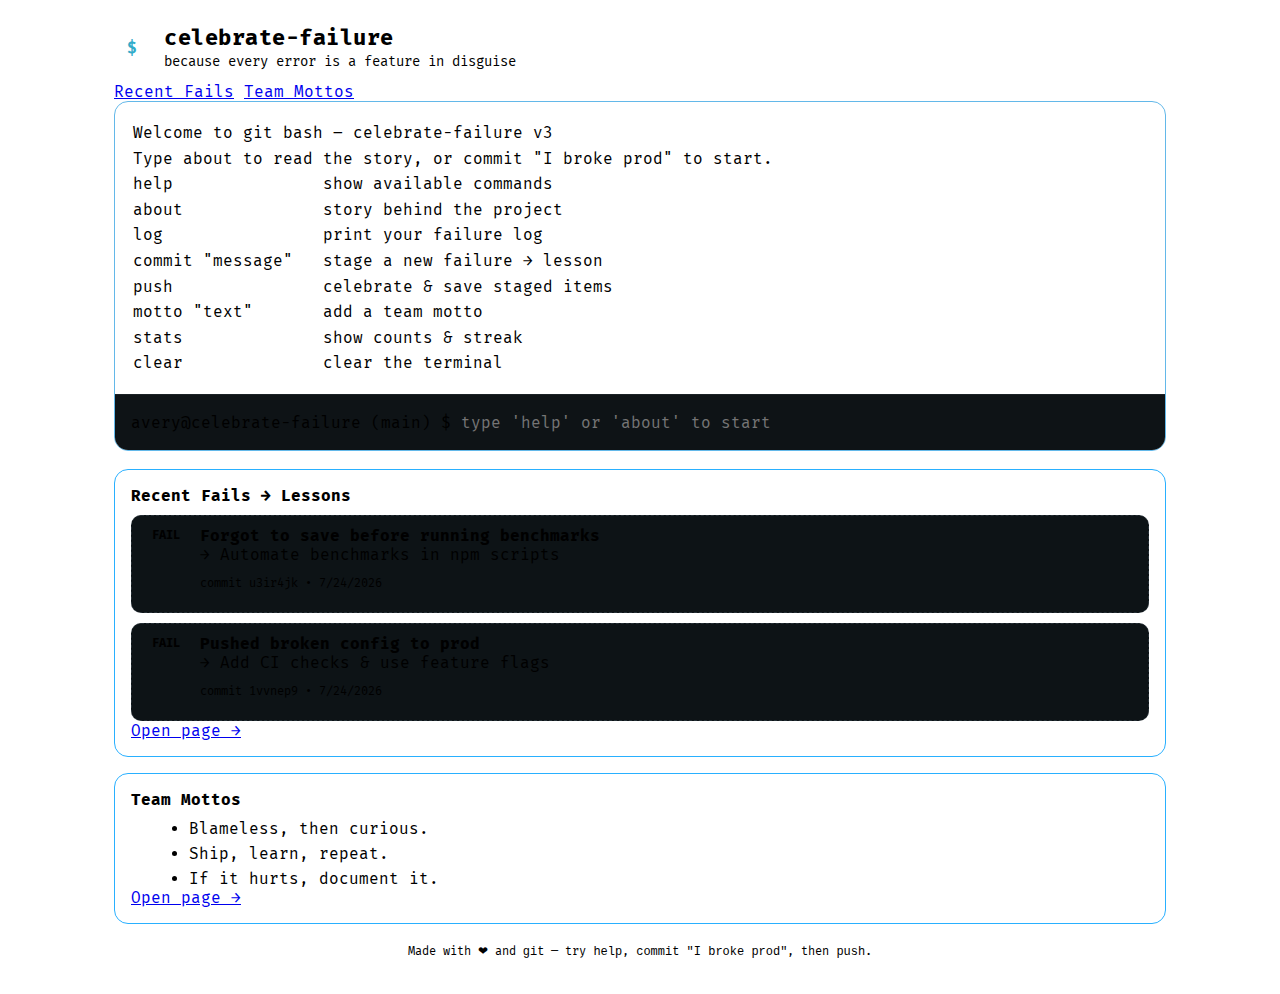
<file: index.html>
<!DOCTYPE html>
<html lang="en">
<head>
  <meta charset="UTF-8" />
  <meta name="viewport" content="width=device-width, initial-scale=1" />
  <title>git bash: celebrate-failure</title>
  <link rel="stylesheet" href="style.css" />
  <link rel="preconnect" href="https://fonts.googleapis.com">
  <link rel="preconnect" href="https://fonts.gstatic.com" crossorigin>
  <link href="https://fonts.googleapis.com/css2?family=Fira+Mono:wght@400;500;700&display=swap" rel="stylesheet">
  <meta name="description" content="A playful, terminal-themed site that celebrates mistakes as commits on the path to mastery." />
</head>
<body>
  <main class="wrap" aria-label="Celebrate Failure Terminal">
    <header class="brand">
      <div class="logo" aria-hidden="true">$</div>
      <div>
        <h1>celebrate-failure</h1>
        <p class="tag">because every error is a feature in disguise</p>
      </div>
    </header>

    <nav class="actions" aria-label="Primary">
      <a class="btn" href="fails.html">Recent Fails</a>
      <a class="btn" href="mottos.html">Team Mottos</a>
    </nav>

    <section class="terminal" role="region" aria-label="Git Bash">
      <div id="screen" class="screen" aria-live="polite" aria-atomic="false"></div>

      <form id="cli" autocomplete="off" aria-label="Command line input">
        <label for="command" class="prompt" aria-hidden="true"><span class="user">avery</span>@<span class="repo">celebrate-failure</span> <span class="branch">(main)</span> $</label>
        <input id="command" name="command" class="command" type="text" spellcheck="false" placeholder="type 'help' or 'about' to start" aria-describedby="helptext" />
        <span id="caret" class="caret" aria-hidden="true"></span>
      </form>
      <p id="helptext" class="sr-only">Type a command like help, log, commit "message", push, clear, motto, stats, about.</p>
    </section>

    <section class="panels">
      <article class="panel" aria-labelledby="recent-title">
        <h2 id="recent-title">Recent Fails → Lessons</h2>
        <ul id="fail-list" class="fail-list" aria-live="polite"></ul>
        <div class="panel-actions"><a class="btn btn-ghost" href="fails.html" aria-label="Open all recent fails">Open page →</a></div>
      </article>
      <article class="panel" aria-labelledby="mottos-title">
        <h2 id="mottos-title">Team Mottos</h2>
        <ul id="mottos" class="mottos"></ul>
        <div class="panel-actions"><a class="btn btn-ghost" href="mottos.html" aria-label="Open team mottos page">Open page →</a></div>
      </article>
    </section>

    <footer class="footer">
      <p>Made with <span aria-hidden="true">❤</span> and <code>git</code> — try <code>help</code>, <code>commit "I broke prod"</code>, then <code>push</code>.</p>
    </footer>
  </main>

  <div id="confetti" class="confetti" aria-hidden="true"></div>

  <script src="script.js"></script>
</body>
</html>
</file>
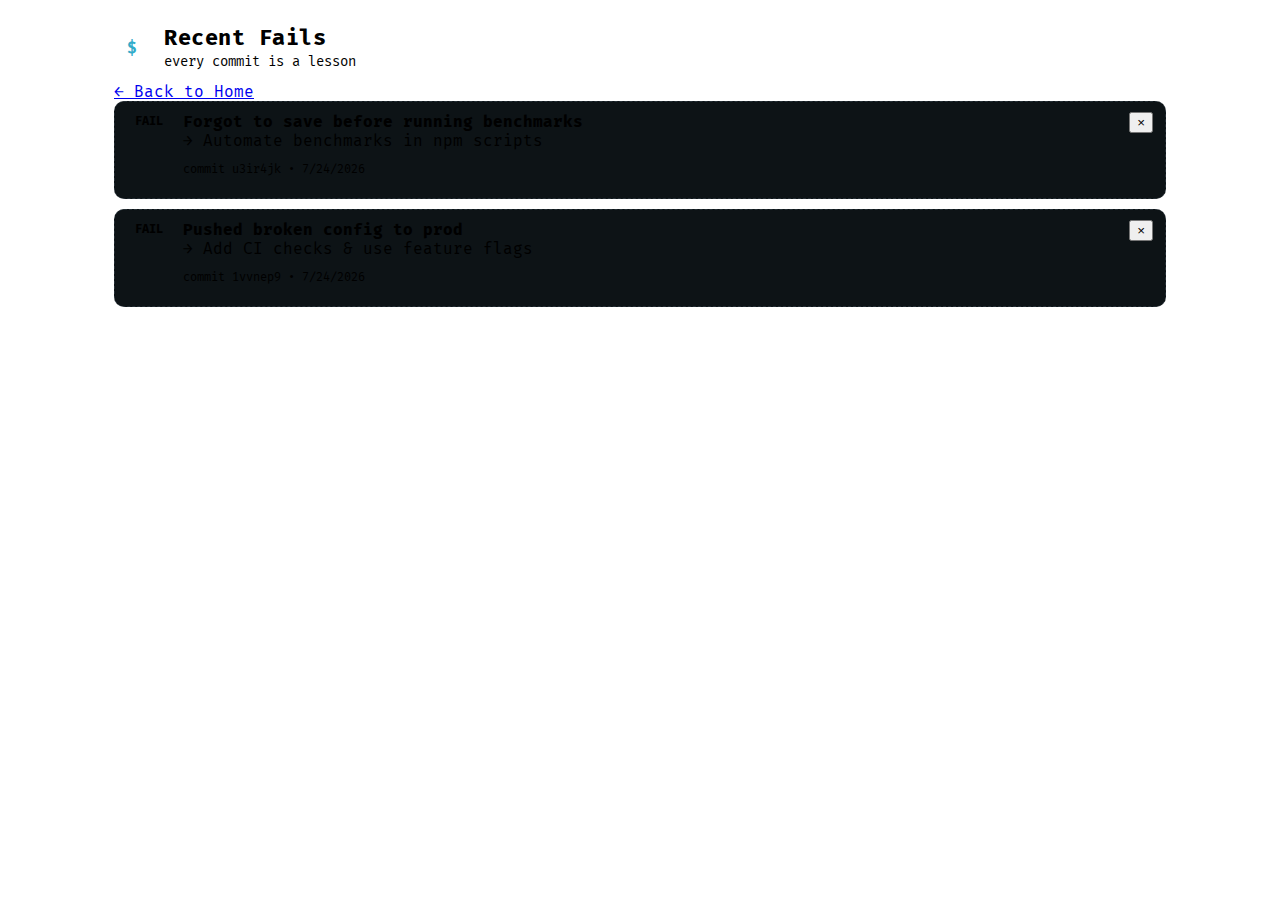
<file: fails.html>
<!DOCTYPE html>
<html lang="en">
<head>
  <meta charset="UTF-8" />
  <meta name="viewport" content="width=device-width, initial-scale=1" />
  <title>Recent Fails — celebrate-failure</title>
  <link rel="stylesheet" href="style.css" />
  <link rel="preconnect" href="https://fonts.googleapis.com">
  <link rel="preconnect" href="https://fonts.gstatic.com" crossorigin>
  <link href="https://fonts.googleapis.com/css2?family=Fira+Mono:wght@400;500;700&display=swap" rel="stylesheet">
</head>
<body>
  <main class="wrap">
    <header class="brand">
      <div class="logo" aria-hidden="true">$</div>
      <div>
        <h1>Recent Fails</h1>
        <p class="tag">every commit is a lesson</p>
      </div>
    </header>

    <div id="fails-root"></div>
  </main>
  <script src="script.js"></script>
</body>
</html>
</file>
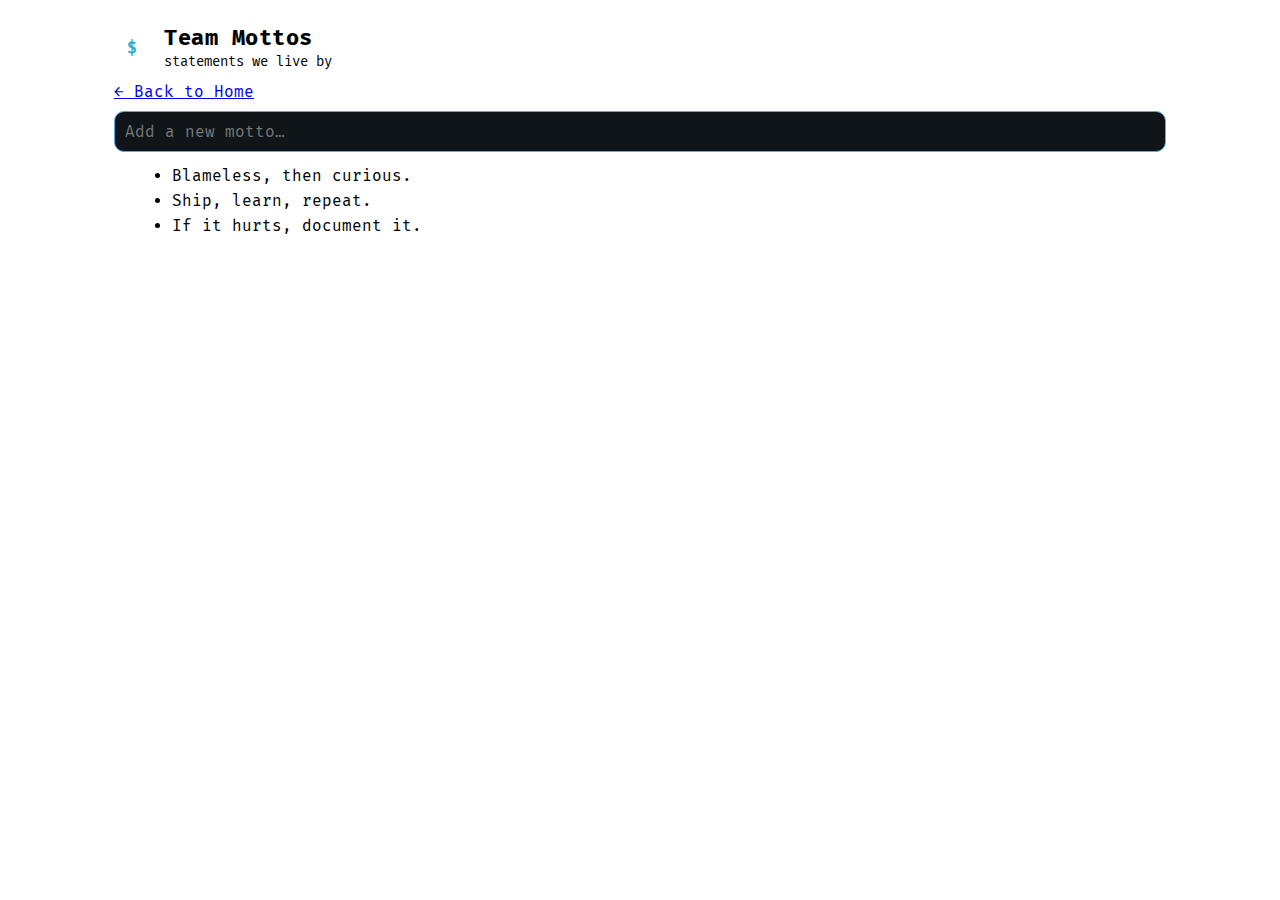
<file: mottos.html>
<!DOCTYPE html>
<html lang="en">
<head>
  <meta charset="UTF-8" />
  <meta name="viewport" content="width=device-width, initial-scale=1" />
  <title>Team Mottos — celebrate-failure</title>
  <link rel="stylesheet" href="style.css" />
  <link rel="preconnect" href="https://fonts.googleapis.com">
  <link rel="preconnect" href="https://fonts.gstatic.com" crossorigin>
  <link href="https://fonts.googleapis.com/css2?family=Fira+Mono:wght@400;500;700&display=swap" rel="stylesheet">
</head>
<body>
  <main class="wrap">
    <header class="brand">
      <div class="logo" aria-hidden="true">$</div>
      <div>
        <h1>Team Mottos</h1>
        <p class="tag">statements we live by</p>
      </div>
    </header>

    <div id="mottos-root"></div>
  </main>
  <script src="script.js"></script>
</body>
</html>
</file>
<file: style.css>
* { box-sizing: border-box; }
html, body { height: 100%; }
body {
margin: 0;
font-family: "Fira Mono", ui-monospace, SFMono-Regular, Menlo, Monaco, Consolas, "Liberation Mono", "Courier New", monospace;
color: var(--text);
background: radial-gradient(1200px 600px at 10% 0%, hsl(203, 100%, 65%) 0%, var(--bg) 55%);
}


.wrap { max-width: 1100px; margin: 0 auto; padding: 24px; }


.brand { display: flex; align-items: center; gap: 14px; margin-bottom: 12px; }
.brand .logo { width: 36px; height: 36px; border-radius: 9px; background: linear-gradient(135deg, var(--green), var(--blue)); display: grid; place-items: center; font-weight: 700; color: hsl(192, 61%, 49%); box-shadow: 0 6px 20px var(--shadow); }
.brand h1 { font-size: 22px; margin: 0; letter-spacing: 0.5px; }
.brand .tag { margin: 2px 0 0; color: var(--subtle); font-size: 14px; }


.terminal { background: var(--panel); border: 1px solid hsl(202, 75%, 65%); border-radius: 14px; overflow: hidden; box-shadow: 0 12px 30px var(--shadow); }


.screen { padding: 18px; min-height: 220px; line-height: 1.6; }
.screen .line { white-space: pre-wrap; word-break: break-word; }
.screen .line .ok { color: var(--green); }
.screen .line .warn { color: var(--yellow); }
.screen .line .err { color: var(--red); }
.screen .line .info { color: var(--cyan); }


#cli { display: flex; align-items: center; gap: 10px; border-top: 1px solid #1b2226; padding: 12px 16px; background: #0e1316; position: relative; }
.prompt { color: var(--green); flex: 0 0 auto; }
.prompt .repo { color: var(--cyan); }
.prompt .branch { color: var(--magenta); }
.command {
background: transparent; border: none; outline: none; color: var(--text); font: inherit;
flex: 1; padding: 6px 0; caret-color: transparent; /* real caret hidden, we draw our own */
}
.caret { width: 9px; height: 18px; background: var(--text); display: inline-block; animation: blink 1s steps(2, start) infinite; position: absolute; right: 16px; opacity: 0.8; }
@keyframes blink { 50% { opacity: 0; } }


.panels { display: grid; grid-template-columns: 1fr; gap: 16px; margin-top: 18px; }
.panel { background: var(--panel); border: 1px solid hsl(202, 100%, 58%); border-radius: 14px; padding: 16px; box-shadow: 0 12px 30px var(--shadow); }
.panel h2 { margin: 0 0 10px; font-size: 16px; color: var(--yellow); }
.fail-list { list-style: none; padding: 0; margin: 0; display: grid; gap: 10px; }
.fail-item { display: grid; grid-template-columns: auto 1fr auto; gap: 12px; align-items: start; padding: 10px 12px; border: 1px dashed #263037; border-radius: 10px; background: #0d1316; }
.badge { color: var(--bg); background: var(--green); border-radius: 999px; padding: 2px 8px; font-weight: 700; font-size: 12px; text-transform: uppercase; }
.meta { color: var(--subtle); font-size: 12px; }
.lesson { margin: 0; }


.mottos { list-style: disc; margin: 0 0 0 18px; color: var(--subtle); display: grid; gap: 6px; }


.footer { color: var(--subtle); text-align: center; margin-top: 20px; font-size: 12px; }


/* Confetti */
.confetti { pointer-events: none; position: fixed; inset: 0; overflow: hidden; z-index: 999; }
.confetti .piece { position: absolute; width: 8px; height: 12px; opacity: 0.9; transform: translateY(-100vh) rotate(0deg); will-change: transform; }


.sr-only { position: absolute; width: 1px; height: 1px; padding: 0; margin: -1px; overflow: hidden; clip: rect(0, 0, 0, 0); white-space: nowrap; border: 0; }
</file>
